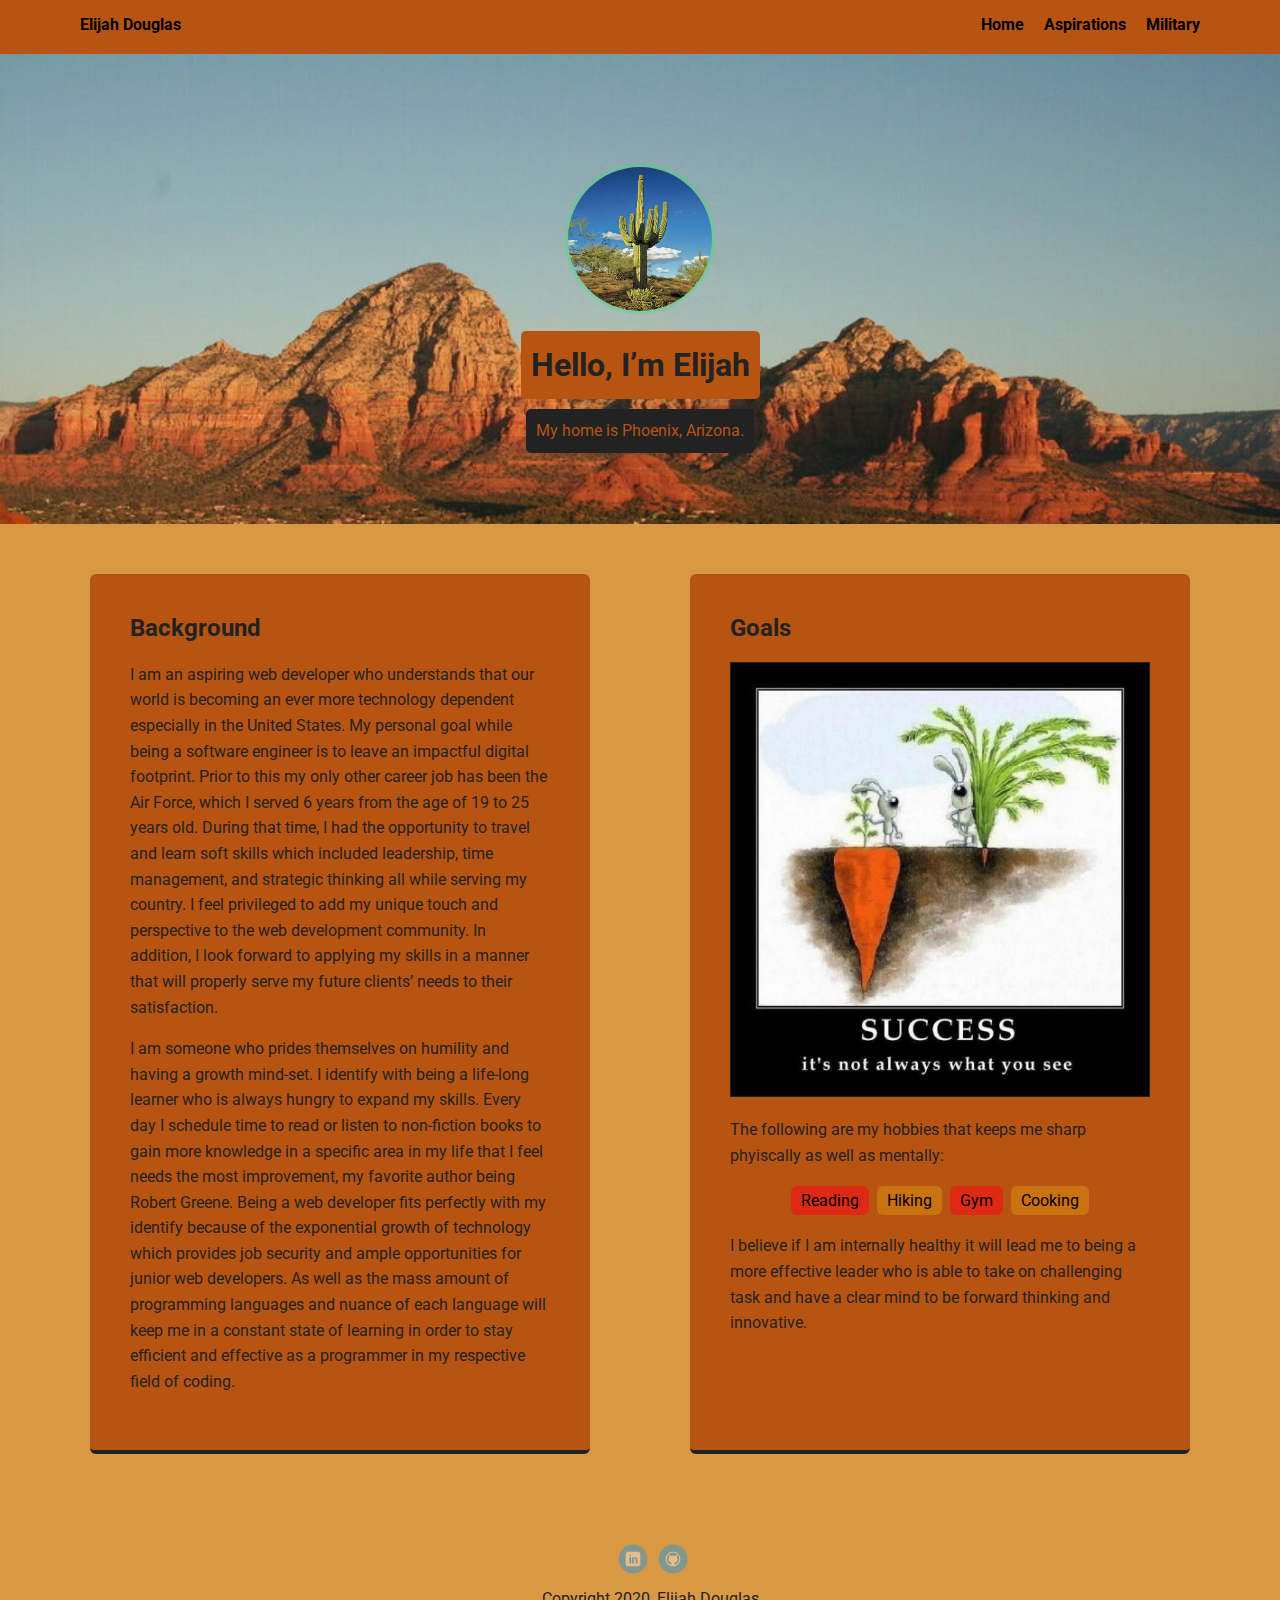
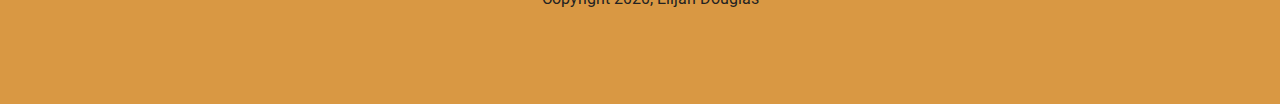
<file: portfolio_update_v1/index.html>
<!doctype html>
<html lang="en">
<head>
  <meta charset="utf-8">
  <title>Elijah Douglas's Profile</title>
  <meta name="viewport" content="width=device-width, initial-scale=1.0">
  <link rel="stylesheet" href="styles.css">
  <link href="https://fonts.googleapis.com/css?family=Muli%7CRoboto:400,300,500,700,900" rel="stylesheet"></head>
  <body>
    <div class="wrapper">
      <nav class="main-nav">
          <ul class="nav">
            <li class="name">Elijah Douglas</li>
            <li><a href="index.html">Home</a></li>
            <li><a href="pages/aspirations.html">Aspirations</a></li>
            <li><a href="pages/military.html">Military</a></li>
          </ul>
        </nav>

      <header>
        <img src="images/saguaro_cactus.jpg" alt="Picture of Cacti" class="profile-image">
        <h1 class="tag name">Hello, I’m Elijah</h1>
        <p class="tag location">My home is Phoenix, Arizona.</p>
      </header>

      <main class="flex">
        <section class="card">
          <h2>Background</h2>
          <p>I am an aspiring web developer who understands that our world is becoming an ever more technology dependent especially in the United States. My personal goal while being a software engineer is to leave an impactful digital footprint. Prior to this my only other career job has been the Air Force, which I served 6 years from the age of 19 to 25 years old. During that time, I had the opportunity to travel and learn soft skills which included leadership, time management, and strategic thinking all while serving my country. I feel privileged to add my unique touch and perspective to the web development community. In addition, I look forward to applying my skills in a manner that will properly serve my future clients’ needs to their satisfaction. </p>
          <p>I am someone who prides themselves on humility and having a growth mind-set. I identify with being a life-long learner who is always hungry to expand my skills. Every day I schedule time to read or listen to non-fiction books to gain more knowledge in a specific area in my life that I feel needs the most improvement, my favorite author being Robert Greene. Being a web developer fits perfectly with my identify because of the exponential growth of technology which provides job security and ample opportunities for junior web developers. As well as the mass amount of programming languages and nuance of each language will keep me in a constant state of learning in order to stay efficient and effective as a programmer in my respective field of coding.</p>
        </section> 

        <section class="card">
          <h2>Goals</h2>
          <figure id="success">
            <img src="images/success.jpg" alt="Success meme involving two rabbits with carrots underground one small with big visible leaves other small visible leaves big underground carrot" id="success_pic">
          </figure>
          <p>The following are my hobbies that keeps me sharp phyiscally as well as mentally:</p>
          <ul class="hobbies">
            <li>Reading</li>
            <li>Hiking</li>
            <li>Gym</li>
            <li>Cooking</li>
          </ul>
          <p>I believe if I am internally healthy it will lead me to being a more effective leader who is able to take on challenging task and have a clear mind to be forward thinking and innovative.</p>
        </section> 
      </main>
      <footer>
        <ul>
          <li><a href="https://www.linkedin.com/in/elijah-douglas-08b2221a0/" class="social linkedin">LinkedIn</a></li>
          <li><a href="https://github.com/Edouglas93" class="social github">Github</a></li>
        </ul>
        <p class="copyright">Copyright 2020, Elijah Douglas</p>
      </footer>
    </div>
  </body>
</html>
</file>
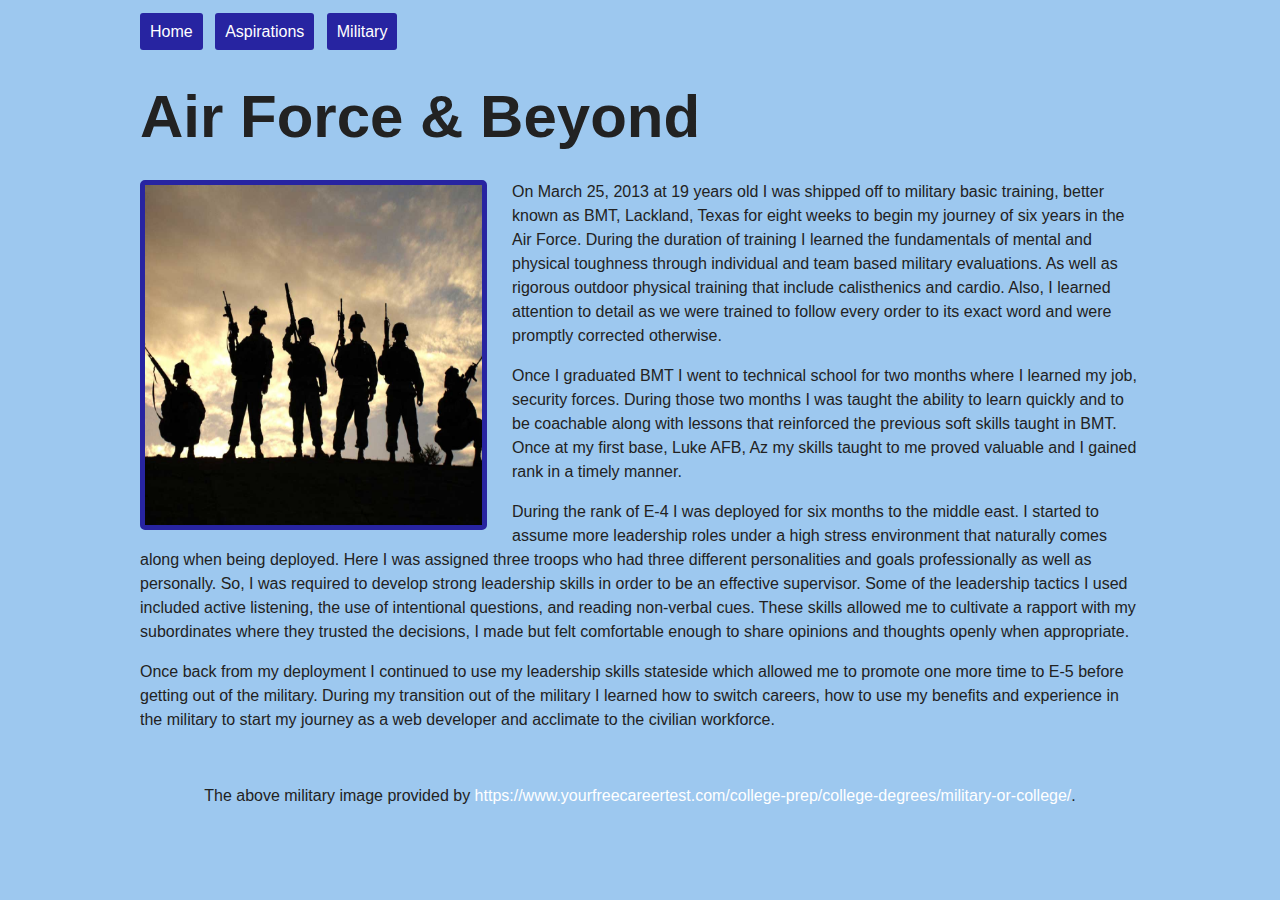
<file: portfolio_update_v1/pages/military.html>
<!DOCTYPE html>
<html>
  <head>
    <title>Military | USAF</title>
    <link rel="stylesheet" href="../military.styles.css">
  </head>
  <body>
    <header>
      <nav>
        <ul>
          <li><a href="../index.html">Home</a></li>
          <li><a href="aspirations.html">Aspirations</a></li>
          <li><a href="military.html">Military</a></li>
        </ul>
      </nav>
    </header>

    <article>
      <h1>Air Force &amp; Beyond</h1>
      <img src="../images/airforce.jpg" alt="pilots on the flight line with f-16 jets">
      <p>On March 25, 2013 at 19 years old I was shipped off to military basic training, better known as BMT, Lackland, Texas for eight weeks to begin my journey of six years in the Air Force. During the duration of training I learned the fundamentals of mental and physical toughness through individual and team based military evaluations. As well as rigorous outdoor physical training that include calisthenics and cardio. Also, I learned attention to detail as we were trained to follow every order to its exact word and were promptly corrected otherwise. </p> 
      <p>Once I graduated BMT I went to technical school for two months where I learned my job, security forces. During those two months I was taught the ability to learn quickly and to be coachable along with lessons that reinforced the previous soft skills taught in BMT. Once at my first base, Luke AFB, Az my skills taught to me proved valuable and I gained rank in a timely manner.</p>
      <p>During the rank of E-4 I was deployed for six months to the middle east. I started to assume more leadership roles under a high stress environment that naturally comes along when being deployed. Here I was assigned three troops who had three different personalities and goals professionally as well as personally.  So, I was required to develop strong leadership skills in order to be an effective supervisor. Some of the leadership tactics I used included active listening, the use of intentional questions, and reading non-verbal cues. These skills allowed me to cultivate a rapport with my subordinates where they trusted the decisions, I made but felt comfortable enough to share opinions and thoughts openly when appropriate.</p>
      <p>Once back from my deployment I continued to use my leadership skills stateside which allowed me to promote one more time to E-5 before getting out of the military. During my transition out of the military I learned how to switch careers, how to use my benefits and experience in the military to start my journey as a web developer and acclimate to the civilian workforce. </p>
    </article>
    
    <footer>
      <p>The above military image provided by <a href="https://www.yourfreecareertest.com/college-prep/college-degrees/military-or-college/">https://www.yourfreecareertest.com/college-prep/college-degrees/military-or-college/</a>.</p>
    </footer>
  </body>
</html>
</file>
<file: portfolio_update_v1/styles.css>
/* Global Layout Set-up */
* { 
  box-sizing: border-box;
}
  
body {
  margin: 0;
  padding: 0;
  text-align: center;
  font-family: 'Roboto', sans-serif;
  color: #222;
  background: #ce7b0ec7;
}

#wrapper {
  width: 1280px;
  margin: auto;
  border: 10px solid rgb(184, 84, 18);
  background-color: #ce7b0ec7;
}

/* Link Styles */

a {
  text-decoration: none;
  color: black;
}
a:hover {
  color: #f11515a8;
}

/* Section Styles */

.main-nav {
  width: 100%;
  background: rgb(184, 84, 18);
  min-height: 30px;
  padding: 10px;
  position: sticky;
  text-align: center;
}
.nav {
  display: flex;
  justify-content: space-around;
  font-weight: 700;
  list-style-type: none;
  margin: 0 auto;
  padding: 0;
}

.nav .name {
    display: block;
    margin-right: auto;
    color: black;
}
.nav li {
  padding: 5px 10px 10px 10px;
}
.nav a {
  transition: all .5s;
}
.nav a:hover {
  color:#f11515a8
}

header {
  text-align: center;
  background: url('images/sedona.jpg') no-repeat top center ;
  background-size: cover;
  overflow: hidden;
  padding-top: 60px;
}
header {
  line-height: 1.5;
}
header .profile-image {
  margin-top: 50px;
  width: 150px;
  height: 150px;
  border-radius: 50%;
  border: 3px solid #03ff573f;
  transition: all .5s;
}
header .profile-image:hover {
  transform: scale(1.5) rotate(360deg);
}
.tag {
  background-color:  rgb(184, 84, 18);
  color: #222 ;
  padding: 10px;
  border-radius: 5px;
  display: table;
  margin: 10px auto;
} 
.location {
  background-color: #222;
  color:rgb(184, 84, 18);
}
.card {
  margin: 30px;
  padding: 20px 40px 40px;
  max-width: 500px;
  text-align: left;
  background: rgb(184, 84, 18);
  border-bottom: 4px solid #222;
  border-radius: 6px;
  transition: all .5s;
}
.card:hover {
  border-color: #f11515a8;
}
#success {
  width: 450px;
  margin: 0px;
  padding-right: 30px;
}

#success_pic {
  width: 100%;
  border: 1px solid;
  
}

figcaption {
  text-align: center;
}

ul.hobbies {
  padding: 0;
  text-align: center;
}

.hobbies li {
  border-radius: 6px;
  display: inline-block;
  background: #ce7b0ec7;
  color: black;
  padding: 5px 10px;
  margin: 2px;
}

.hobbies li:nth-child(odd) {
  background: #f11515a8;
}

footer {
  width: 100%;
  min-height: 30px;
  padding: 20px 0 40px 20px;
}

footer .copyright {
  top: -8px;
  font-size: .75em;
}

footer ul {
  list-style-type: none;
  margin: 0;
  padding: 0;
}

footer ul li {
  display: inline-block;
}

a.social {
  display: inline-block;
  text-indent: -9999px;
  margin-left: 5px;
  width: 30px;
  height: 30px;
  background-size: 30px 30px;
  opacity: .4;
  transition: all .5s;
}

a.linkedin {
  background-image: url(images/linkedin.svg);
}
a.github {
  background-image: url(images/github.svg);
}
a.social:hover {
  opacity: 1;
}
.clearfix {
  clear: both;
}

/* Styles for larger screens */
@media screen and (min-width: 720px) {
  
  .flex {
      display: -ms-flexbox;      /* TWEENER - IE 10 */
      display: flex; 
      max-width: 1200px;
      -ms-flex-pack: distribute;
      justify-content: space-around;
      margin: 0 auto;
  }

  header {
    min-height: 470px;
  }

  .nav {
    max-width: 1200px;
    padding: 0 30px;
  }


  main {
    padding-top: 20px;
  }

  main p {
    line-height: 1.6em;
  }

  footer {
    font-size: 1.3em;
    max-width: 1200px;
    margin: 40px auto;
  }

}
</file>
<file: portfolio_update_v1/military.styles.css>
body {
  font-family: Arial, Helvetica, sans-serif;
  line-height: 1.5;
  color: #222;
  background-color: #82b8ebc7;
}

header,
main,
footer,
header + article {
  max-width: 1000px;
  margin: 0 auto;
}

header p {
  font-size: 1.35em;
}

ul {
  list-style-type: none;
  margin: 20px 0 40px 0;
  padding: 0;
}

nav li {
  display: inline-block;
  margin-right: 8px;
}

nav a {
  color: white;
  text-decoration: none;
  background-color: #2724a1;
  padding: 10px 10px;
  border-radius: 3px;
}

a:link {
    color: white;
    text-decoration: none;
}
a:visited {
    color: rgb(12, 149, 241);
}
a:hover {
    color: black;
    font-size: large;
}
a:active {
    color: rgb(17, 75, 233);
}

img {
  border-radius: 5px;
}

article img {
  width: 337px;
  height: 340px;
  float: left;
  margin-right: 25px;
  border: 5px solid #2724a1;
}

article {
  overflow: hidden;
}

h1 {
  font-size: 60px;
  line-height: 1.1;
  margin: 0 0 0.5em 0;
}

h2 {
  font-size: 46px;
  margin-bottom: 0;
}

h3 {
  font-size: 34px;
}

footer {
  text-align: center;
  padding: 20px 0;
}
</file>
